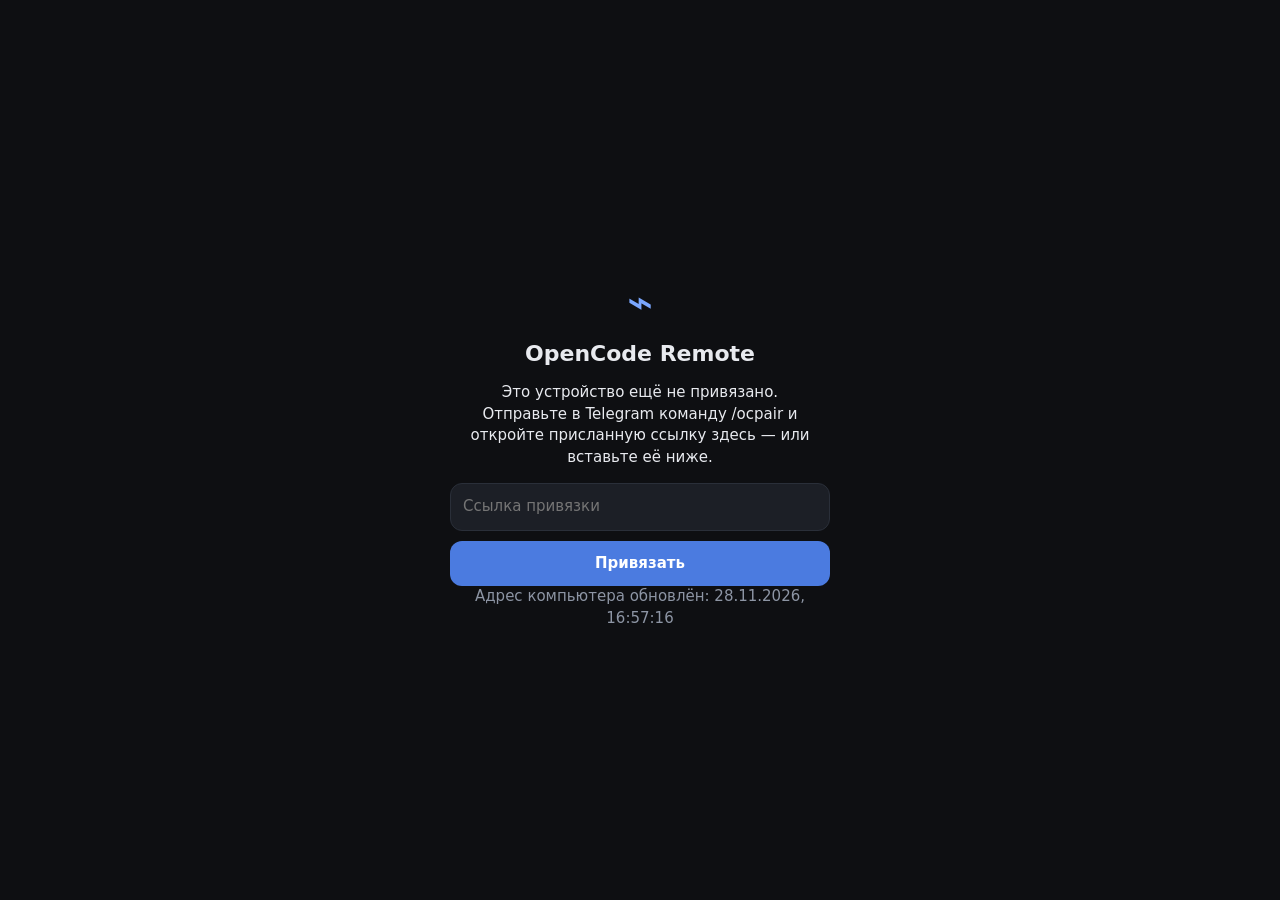
<file: oc/index.html>
<!doctype html>
<html lang="ru">
<head>
<meta charset="utf-8">
<meta name="viewport" content="width=device-width, initial-scale=1, viewport-fit=cover, interactive-widget=resizes-content">
<meta http-equiv="Content-Security-Policy" content="default-src 'self'; script-src 'self'; style-src 'self' 'unsafe-inline'; img-src 'self' data: blob:; media-src 'self' blob:; connect-src 'self' https://*.trycloudflare.com http://127.0.0.1:* http://localhost:*; manifest-src 'self'; worker-src 'self'; base-uri 'none'; form-action 'none'">
<meta name="theme-color" content="#0e0f12">
<meta name="mobile-web-app-capable" content="yes">
<meta name="apple-mobile-web-app-capable" content="yes">
<meta name="apple-mobile-web-app-status-bar-style" content="black-translucent">
<meta name="apple-mobile-web-app-title" content="OpenCode">
<link rel="manifest" href="manifest.webmanifest">
<link rel="icon" href="icon.svg" type="image/svg+xml">
<link rel="apple-touch-icon" href="icon-192.png">
<link rel="stylesheet" href="style.css">
<title>OpenCode Remote</title>
</head>
<body>
<div id="app">

  <!-- Список чатов -->
  <section id="list-view" class="view">
    <header class="bar">
      <div class="brand"><span id="dot" class="dot"></span><span class="brand-t">OpenCode</span></div>
      <div class="spacer"></div>
      <button id="btn-refresh" class="ico" title="Обновить" aria-label="Обновить">⟳</button>
      <button id="btn-new" class="ico accent" title="Новый чат" aria-label="Новый чат">＋</button>
      <button id="btn-settings" class="ico" title="Настройки" aria-label="Настройки">⚙</button>
    </header>
    <div class="searchrow">
      <input id="search" type="search" placeholder="Поиск по чатам" autocomplete="off" enterkeyhint="search">
      <button id="btn-archived" class="chip" title="Показать архив">Архив</button>
    </div>
    <div id="projects" class="chips"></div>
    <div id="sessions" class="scroll"></div>
  </section>

  <!-- Чат -->
  <section id="chat-view" class="view hidden">
    <header class="bar">
      <button id="btn-back" class="ico" aria-label="Назад">←</button>
      <div class="titlebox" id="titlebox">
        <div id="chat-title" class="title">…</div>
        <div id="chat-sub" class="sub"></div>
      </div>
      <button id="btn-stop" class="ico danger hidden" title="Остановить" aria-label="Остановить">■</button>
      <button id="btn-menu" class="ico" title="Меню" aria-label="Меню">⋯</button>
    </header>
    <div id="statusbar" class="statusbar hidden"></div>
    <div id="msgs" class="scroll msgs"></div>
    <button id="btn-bottom" class="fab-down hidden" aria-label="Вниз">↓</button>
    <div id="dock"></div>
    <div id="composer" class="composer">
      <div id="attachments" class="attachments hidden"></div>
      <div id="slash" class="slash hidden"></div>
      <div class="cwrap">
        <button id="btn-attach" class="ico" aria-label="Прикрепить" title="Прикрепить файл или фото">📎</button>
        <textarea id="inp" rows="1" placeholder="Сообщение агенту…" enterkeyhint="enter" autocomplete="off"></textarea>
        <button id="btn-mic" class="ico" aria-label="Голосовой ввод" title="Голосовой ввод">🎤</button>
        <button id="btn-send" class="send" aria-label="Отправить" title="Отправить">➤</button>
      </div>
      <div id="quick" class="quick"></div>
      <input id="file" type="file" multiple hidden accept="image/*,application/pdf,text/*,.md,.json,.csv,.log,.py,.js,.ts,.mjs,.yml,.yaml,.toml,.xml,.html,.css,.sql,.ps1,.sh">
    </div>
  </section>

  <div id="toasts"></div>
  <div id="sheet-root"></div>

  <!-- Экран привязки / ожидания -->
  <div id="gate" class="gate">
    <div class="gate-box">
      <div class="logo">⌁</div>
      <h1>OpenCode Remote</h1>
      <p id="gateMsg"></p>
      <input id="gateInput" hidden autocomplete="off">
      <button id="gateBtn" class="primary" hidden></button>
      <button id="gateRetry" class="ghost" hidden>Повторить</button>
      <div id="gateInfo" class="muted"></div>
    </div>
  </div>
</div>
<script src="util.js"></script>
<script src="app.js"></script>
</body>
</html>
</file>
<file: oc/style.css>
:root {
  --bg: #0e0f12; --s1: #15171c; --s2: #1c1f26; --s3: #252932; --line: #2a2f39;
  --tx: #e8eaef; --mut: #8d95a4; --acc: #7aa7ff; --acc2: #4b7be0;
  --ok: #3fb950; --warn: #e3b341; --err: #f85149; --user: #22406d;
  --r: 14px; --safe-b: env(safe-area-inset-bottom, 0px); --safe-t: env(safe-area-inset-top, 0px);
  color-scheme: dark;
}
* { box-sizing: border-box; -webkit-tap-highlight-color: transparent; }
html, body { margin: 0; height: 100%; background: var(--bg); color: var(--tx); font: 15px/1.45 system-ui, -apple-system, "Segoe UI", Roboto, sans-serif; overscroll-behavior: none; }
body { overflow: hidden; }
button { font: inherit; color: inherit; cursor: pointer; }
input, textarea, select { font: inherit; color: inherit; }
.hidden { display: none !important; }
.muted { color: var(--mut); }
#app { position: fixed; inset: 0; display: flex; flex-direction: column; }
.view { display: flex; flex-direction: column; flex: 1; min-height: 0; padding-top: var(--safe-t); }

/* верхняя панель */
.bar { display: flex; align-items: center; gap: 4px; padding: 8px 8px 8px 12px; border-bottom: 1px solid var(--line); background: var(--s1); min-height: 52px; }
.brand { display: flex; align-items: center; gap: 8px; font-weight: 650; font-size: 17px; }
.spacer { flex: 1; }
.ico { background: none; border: 0; width: 42px; height: 42px; border-radius: 12px; font-size: 20px; display: grid; place-items: center; }
.ico:active { background: var(--s3); }
.ico.accent { color: var(--acc); font-size: 26px; }
.ico.danger { color: var(--err); }
.dot { width: 9px; height: 9px; border-radius: 50%; background: var(--mut); display: inline-block; flex: none; }
.dot.live { background: var(--ok); box-shadow: 0 0 0 3px rgba(63,185,80,.18); }
.dot.warn { background: var(--warn); }
.dot.off { background: var(--err); }
.titlebox { flex: 1; min-width: 0; padding: 0 4px; }
.title { font-weight: 600; white-space: nowrap; overflow: hidden; text-overflow: ellipsis; }
.sub { color: var(--mut); font-size: 12px; white-space: nowrap; overflow: hidden; text-overflow: ellipsis; }

.scroll { flex: 1; overflow-y: auto; -webkit-overflow-scrolling: touch; min-height: 0; }

/* список */
.searchrow { display: flex; gap: 8px; padding: 8px 12px 4px; }
.searchrow input { flex: 1; min-width: 0; background: var(--s2); border: 1px solid var(--line); border-radius: 12px; padding: 10px 12px; outline: none; }
.searchrow input:focus { border-color: var(--acc2); }
.chips { display: flex; gap: 6px; padding: 6px 12px; overflow-x: auto; scrollbar-width: none; }
.chips::-webkit-scrollbar { display: none; }
.chip { background: var(--s2); border: 1px solid var(--line); color: var(--tx); border-radius: 999px; padding: 6px 12px; font-size: 13px; white-space: nowrap; flex: none; }
.chip.on { background: var(--acc2); border-color: var(--acc2); color: #fff; }
.day { padding: 12px 14px 4px; color: var(--mut); font-size: 12px; text-transform: uppercase; letter-spacing: .04em; }
.srow { display: flex; gap: 10px; padding: 12px 14px; border-bottom: 1px solid var(--line); align-items: flex-start; }
.srow:active { background: var(--s2); }
.sstat { width: 22px; flex: none; text-align: center; padding-top: 2px; }
.sbody { flex: 1; min-width: 0; }
.stitle { font-weight: 560; overflow: hidden; text-overflow: ellipsis; display: -webkit-box; -webkit-line-clamp: 2; -webkit-box-orient: vertical; }
.smeta { color: var(--mut); font-size: 12.5px; margin-top: 2px; white-space: nowrap; overflow: hidden; text-overflow: ellipsis; }
.badge { display: inline-block; border-radius: 6px; padding: 0 6px; font-size: 11.5px; font-weight: 600; margin-right: 4px; }
.badge.run { background: rgba(63,185,80,.16); color: var(--ok); }
.badge.perm { background: rgba(227,179,65,.18); color: var(--warn); }
.badge.err { background: rgba(248,81,73,.16); color: var(--err); }
.spin { width: 14px; height: 14px; border: 2px solid rgba(63,185,80,.3); border-top-color: var(--ok); border-radius: 50%; display: inline-block; animation: sp 0.9s linear infinite; vertical-align: -2px; }
@keyframes sp { to { transform: rotate(360deg); } }
.empty { text-align: center; color: var(--mut); padding: 40px 20px; }
.more { display: block; margin: 12px auto; }

/* чат */
.statusbar { padding: 6px 12px; font-size: 13px; background: var(--s2); border-bottom: 1px solid var(--line); display: flex; align-items: center; gap: 8px; }
.statusbar.run { background: rgba(63,185,80,.1); color: var(--ok); }
.statusbar.warn { background: rgba(227,179,65,.12); color: var(--warn); }
.statusbar .grow { flex: 1; min-width: 0; overflow: hidden; text-overflow: ellipsis; white-space: nowrap; }
.statusbar button { background: var(--s3); border: 1px solid var(--line); border-radius: 8px; padding: 3px 10px; font-size: 12.5px; }
.msgs { padding: 10px 10px 16px; scroll-behavior: auto; }
.msg { margin: 8px 0; max-width: 100%; }
.msg.user { display: flex; flex-direction: column; align-items: flex-end; }
.bubble { background: var(--user); border-radius: 16px 16px 4px 16px; padding: 9px 13px; max-width: 92%; white-space: pre-wrap; word-break: break-word; }
.msg.assistant { padding: 0 2px; }
.msg .meta { color: var(--mut); font-size: 11.5px; margin-top: 3px; display: flex; gap: 8px; align-items: center; }
.msg .meta button { background: none; border: 0; color: var(--mut); padding: 2px 6px; font-size: 16px; line-height: 1; }
.thumbs { display: flex; gap: 6px; flex-wrap: wrap; margin-bottom: 6px; justify-content: flex-end; }
.thumbs img { max-width: 140px; max-height: 120px; border-radius: 10px; border: 1px solid var(--line); }
.fchip { background: var(--s3); border-radius: 8px; padding: 3px 8px; font-size: 12px; }
.divider { text-align: center; color: var(--mut); font-size: 12px; margin: 12px 0; }
.sysmsg { background: var(--s1); border: 1px dashed var(--line); border-radius: 10px; padding: 6px 10px; color: var(--mut); font-size: 13px; }
.md p { margin: 6px 0; } .md ul, .md ol { margin: 6px 0; padding-left: 22px; }
.md h1, .md h2, .md h3, .md h4 { margin: 12px 0 4px; line-height: 1.25; } .md h1 { font-size: 19px; } .md h2 { font-size: 17px; } .md h3, .md h4 { font-size: 15.5px; }
.md a { color: var(--acc); word-break: break-all; }
.md blockquote { margin: 6px 0; padding: 2px 10px; border-left: 3px solid var(--line); color: var(--mut); }
.md hr { border: 0; border-top: 1px solid var(--line); margin: 10px 0; }
.md code { background: var(--s3); padding: 1px 5px; border-radius: 5px; font: 13px ui-monospace, Consolas, monospace; word-break: break-word; }
pre.code, pre.out { background: #0a0b0e; border: 1px solid var(--line); border-radius: 10px; padding: 9px 11px; overflow-x: auto; font: 12.5px/1.4 ui-monospace, Consolas, monospace; margin: 6px 0; white-space: pre; max-height: 360px; overflow-y: auto; }
pre.code code { background: none; padding: 0; }
.md table { border-collapse: collapse; display: block; overflow-x: auto; margin: 6px 0; }
.md th, .md td { border: 1px solid var(--line); padding: 4px 8px; font-size: 13.5px; }
details.blk { border: 1px solid var(--line); border-radius: 10px; margin: 6px 0; background: var(--s1); }
details.blk > summary { cursor: pointer; padding: 7px 10px; list-style: none; display: flex; gap: 8px; align-items: center; font-size: 13.5px; }
details.blk > summary::-webkit-details-marker { display: none; }
details.blk > summary .nm { font-weight: 600; flex: none; }
details.blk > summary .sm { color: var(--mut); overflow: hidden; text-overflow: ellipsis; white-space: nowrap; flex: 1; min-width: 0; font-family: ui-monospace, Consolas, monospace; font-size: 12.5px; }
details.blk > summary .st { flex: none; }
details.blk .in { padding: 0 10px 10px; }
details.reasoning { background: transparent; border-style: dashed; color: var(--mut); }
.st.ok { color: var(--ok); } .st.er { color: var(--err); }
.diff { font: 12px/1.4 ui-monospace, Consolas, monospace; white-space: pre-wrap; word-break: break-all; }
.diff .a { background: rgba(63,185,80,.14); color: #7ee787; display: block; }
.diff .d { background: rgba(248,81,73,.14); color: #ff9b94; display: block; }
.diff .h { color: var(--acc); display: block; }
.err-box { border: 1px solid rgba(248,81,73,.5); background: rgba(248,81,73,.1); border-radius: 10px; padding: 8px 10px; margin: 6px 0; color: #ffb4ae; font-size: 13.5px; white-space: pre-wrap; word-break: break-word; }
.retry-box { border: 1px solid rgba(227,179,65,.5); background: rgba(227,179,65,.1); border-radius: 10px; padding: 8px 10px; margin: 6px 0; color: var(--warn); font-size: 13.5px; }
.typing { color: var(--mut); font-size: 13px; padding: 4px 6px; }
.fab-down { position: absolute; right: 14px; bottom: 150px; width: 40px; height: 40px; border-radius: 50%; background: var(--s3); border: 1px solid var(--line); box-shadow: 0 4px 14px rgba(0,0,0,.4); z-index: 5; }
#chat-view { position: relative; }

/* карточки над вводом */
#dock { display: flex; flex-direction: column; gap: 8px; padding: 0 10px; max-height: 45vh; overflow-y: auto; }
#dock:empty { display: none; }
.card { background: var(--s2); border: 1px solid var(--line); border-radius: var(--r); padding: 10px 12px; }
.card.perm { border-color: rgba(227,179,65,.6); }
.card h4 { margin: 0 0 4px; font-size: 14px; }
.card .what { font: 12.5px ui-monospace, Consolas, monospace; color: var(--tx); word-break: break-all; white-space: pre-wrap; max-height: 120px; overflow: auto; background: #0a0b0e; border-radius: 8px; padding: 6px 8px; margin: 6px 0; }
.btnrow { display: flex; gap: 8px; flex-wrap: wrap; margin-top: 8px; }
.btn { background: var(--s3); border: 1px solid var(--line); border-radius: 10px; padding: 8px 14px; font-weight: 550; }
.btn.ok { background: rgba(63,185,80,.18); border-color: rgba(63,185,80,.5); color: #7ee787; }
.btn.no { background: rgba(248,81,73,.15); border-color: rgba(248,81,73,.5); color: #ff9b94; }
.btn.pri { background: var(--acc2); border-color: var(--acc2); color: #fff; }
.btn:disabled { opacity: .5; }
.qitem { display: flex; gap: 8px; align-items: center; background: var(--s2); border: 1px dashed var(--line); border-radius: 12px; padding: 6px 10px; font-size: 13px; }
.qitem .t { flex: 1; min-width: 0; overflow: hidden; text-overflow: ellipsis; white-space: nowrap; }
.qitem button { background: none; border: 0; color: var(--mut); padding: 2px 6px; font-size: 13px; }
.field { margin: 8px 0; }
.field label { display: block; font-size: 13px; margin-bottom: 4px; font-weight: 560; }
.field .desc { color: var(--mut); font-size: 12.5px; margin-bottom: 4px; }
.field input[type=text], .field input[type=number], .field select, .field textarea, .sheet input[type=text], .sheet input[type=number], .sheet select, .sheet textarea {
  width: 100%; background: var(--s1); border: 1px solid var(--line); border-radius: 10px; padding: 9px 11px; outline: none; }
.field input:focus, .sheet input:focus, .sheet textarea:focus { border-color: var(--acc2); }
.opt { display: flex; gap: 8px; align-items: flex-start; padding: 5px 0; }
.opt input { margin-top: 4px; }

/* композер */
.composer { padding: 6px 10px calc(8px + var(--safe-b)); background: var(--bg); border-top: 1px solid var(--line); }
.cwrap { display: flex; align-items: flex-end; gap: 4px; background: var(--s2); border: 1px solid var(--line); border-radius: 22px; padding: 3px 4px 3px 2px; }
.cwrap:focus-within { border-color: var(--acc2); }
.cwrap textarea { flex: 1; min-width: 0; resize: none; background: none; border: 0; outline: none; padding: 9px 4px; max-height: 40vh; line-height: 1.4; }
.cwrap .ico { width: 38px; height: 38px; font-size: 19px; }
.send { width: 40px; height: 40px; border-radius: 50%; background: var(--acc2); border: 0; color: #fff; font-size: 17px; flex: none; }
.send:disabled { background: var(--s3); color: var(--mut); }
.rec { color: var(--err); animation: blink 1s infinite; }
@keyframes blink { 50% { opacity: .35; } }
.quick { display: flex; gap: 6px; overflow-x: auto; padding-top: 6px; scrollbar-width: none; }
.quick::-webkit-scrollbar { display: none; }
.attachments { display: flex; gap: 8px; flex-wrap: wrap; padding: 0 0 6px; }
.att { position: relative; background: var(--s2); border: 1px solid var(--line); border-radius: 10px; padding: 4px 26px 4px 8px; font-size: 12.5px; max-width: 70%; overflow: hidden; text-overflow: ellipsis; white-space: nowrap; }
.att img { height: 38px; border-radius: 6px; display: block; }
.att button { position: absolute; top: 0; right: 0; background: none; border: 0; color: var(--mut); width: 24px; height: 24px; }
.slash { background: var(--s2); border: 1px solid var(--line); border-radius: 12px; margin-bottom: 6px; max-height: 200px; overflow-y: auto; }
.slash div { padding: 9px 12px; border-bottom: 1px solid var(--line); }
.slash div:last-child { border-bottom: 0; }
.slash b { margin-right: 8px; } .slash span { color: var(--mut); font-size: 12.5px; }

/* окна */
#sheet-root .back { position: fixed; inset: 0; background: rgba(0,0,0,.55); z-index: 50; display: flex; align-items: flex-end; animation: fade .15s; }
@keyframes fade { from { opacity: 0; } }
.sheet { background: var(--s1); width: 100%; max-height: 88vh; border-radius: 18px 18px 0 0; display: flex; flex-direction: column; padding-bottom: var(--safe-b); animation: up .18s ease-out; }
@keyframes up { from { transform: translateY(40px); } }
.sheet.full { height: 94vh; max-height: 94vh; }
.sheet > header { display: flex; align-items: center; padding: 12px 8px 8px 16px; font-weight: 650; font-size: 16px; }
.sheet > header .t { flex: 1; min-width: 0; overflow: hidden; text-overflow: ellipsis; white-space: nowrap; }
.sheet .body { overflow-y: auto; padding: 0 14px 14px; -webkit-overflow-scrolling: touch; }
.mi { display: flex; align-items: center; gap: 12px; padding: 13px 4px; border-bottom: 1px solid var(--line); background: none; border-left: 0; border-right: 0; border-top: 0; width: 100%; text-align: left; }
.mi:last-child { border-bottom: 0; }
.mi:active { background: var(--s2); }
.mi .i { width: 26px; text-align: center; font-size: 18px; flex: none; }
.mi .d { color: var(--mut); font-size: 12.5px; }
.mi.danger { color: var(--err); }
.sec { color: var(--mut); font-size: 12px; text-transform: uppercase; letter-spacing: .05em; margin: 14px 0 4px; }
.kv { display: flex; justify-content: space-between; gap: 12px; padding: 7px 0; border-bottom: 1px solid var(--line); font-size: 14px; }
.kv span:first-child { color: var(--mut); } .kv span:last-child { text-align: right; word-break: break-all; }
.row { display: flex; gap: 8px; align-items: center; }
.sw { display: flex; justify-content: space-between; align-items: center; padding: 10px 0; border-bottom: 1px solid var(--line); }
.sw input { width: 22px; height: 22px; }
.filerow { display: flex; align-items: center; gap: 8px; padding: 10px 2px; border-bottom: 1px solid var(--line); }
.filerow .a { color: var(--ok); } .filerow .d { color: var(--err); }
#toasts { position: fixed; left: 0; right: 0; top: calc(10px + var(--safe-t)); display: flex; flex-direction: column; align-items: center; gap: 8px; z-index: 100; pointer-events: none; }
.toast { background: var(--s3); border: 1px solid var(--line); border-radius: 12px; padding: 9px 14px; box-shadow: 0 6px 20px rgba(0,0,0,.5); max-width: 90%; font-size: 14px; animation: fade .15s; }
.toast.err { border-color: rgba(248,81,73,.6); color: #ffb4ae; } .toast.ok { border-color: rgba(63,185,80,.6); }

/* экран привязки */
.gate { position: fixed; inset: 0; background: var(--bg); z-index: 200; display: none; align-items: center; justify-content: center; padding: 24px; }
.gate.open { display: flex; }
.gate-box { width: 100%; max-width: 380px; text-align: center; }
.gate-box .logo { font-size: 44px; color: var(--acc); }
.gate-box h1 { margin: 4px 0 12px; font-size: 22px; }
.gate-box p { white-space: pre-wrap; color: var(--tx); margin: 8px 0 14px; }
.gate-box p.err { color: #ffb4ae; }
.gate-box input { width: 100%; background: var(--s2); border: 1px solid var(--line); border-radius: 12px; padding: 12px; margin-bottom: 10px; outline: none; }
.gate-box input.code { text-align: center; letter-spacing: .4em; font-size: 22px; }
.primary { width: 100%; background: var(--acc2); color: #fff; border: 0; border-radius: 12px; padding: 12px; font-weight: 600; }
.ghost { width: 100%; background: none; border: 1px solid var(--line); border-radius: 12px; padding: 11px; margin-top: 8px; }
@media (min-width: 820px) {
  #app { max-width: 900px; margin: 0 auto; border-left: 1px solid var(--line); border-right: 1px solid var(--line); }
  .sheet { max-width: 640px; margin: 0 auto; border-radius: 18px; margin-bottom: 4vh; }
}
</file>
